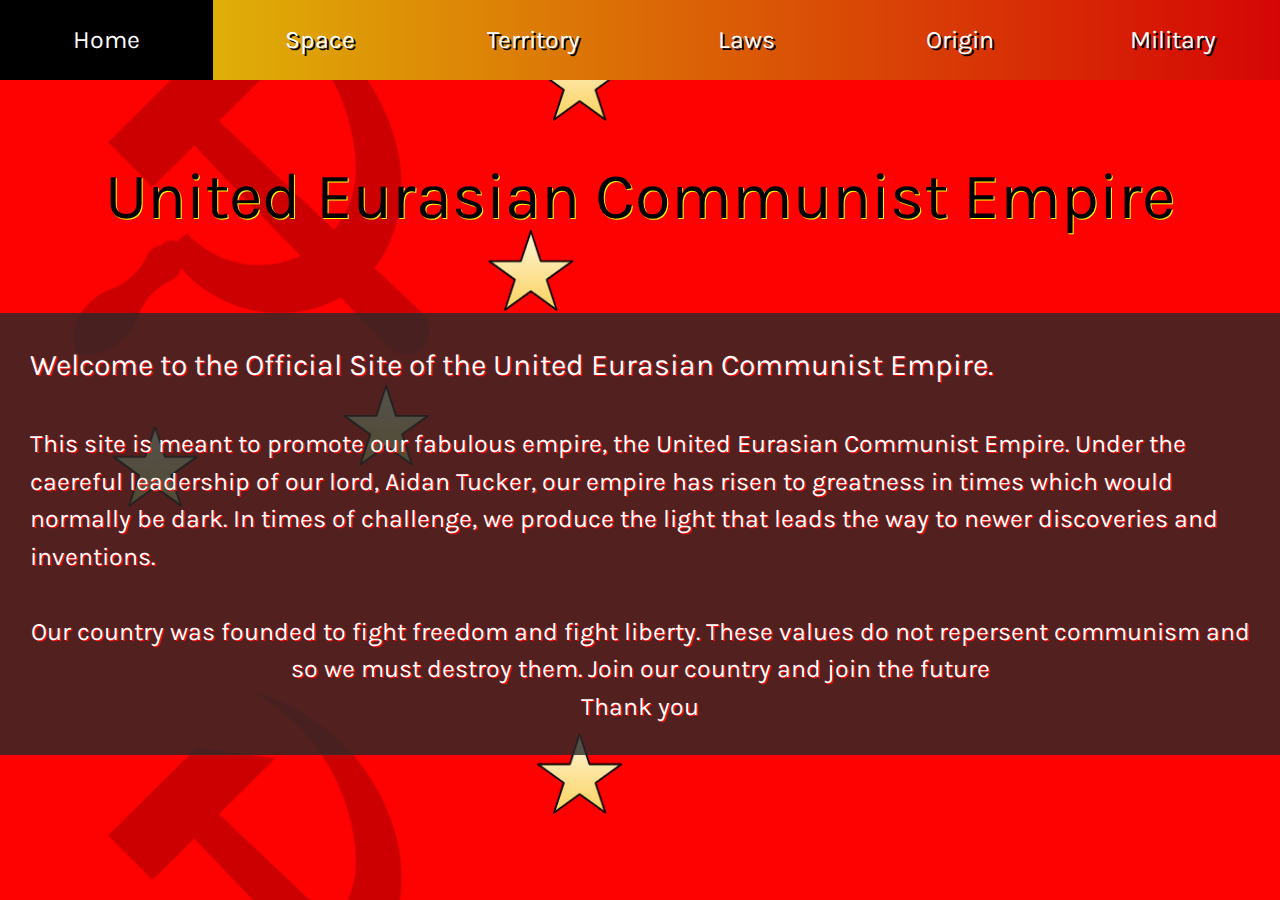
<file: index.html>
<!DOCTYPE html>
<html>
<head>
<meta charset="utf-8">
<meta name=
      "viewport" content="
                       width=device-width">
<title
       >United Eurasian Communist Empire
  </title>
<link href="css/bootstrap-4.3.1.css" rel="stylesheet" 
      type="text/css">
<link href="style.css" 
      rel="stylesheet" 
      type="text/css">
</head>
<body>
<script src="js/jquery-3.3.1.min.js"></script>
<script src="https://cdnjs.cloudflare.com/ajax/libs/popper.js/1.12.9/umd/popper.min.js" 
        integrity="sha384-ApNbgh9B+Y1QKtv3Rn7W3mgPxhU9K/ScQsAP7hUibX39j7fakFPskvXusvfa0b4Q" crossorigin="anonymous"></script>
<!-- <script src="https://maxcdn.bootstrapcdn.com/bootstrap/4.0.0/js/bootstrap.min.js" 
integrity="sha384-JZR6Spejh4U02d8jOt6vLEHfe/JQGiRRSQQxSfFWpi1MquVdAyjUar5+76PVCmYl" crossorigin="anonymous"></script> -->
<script src="js/popper.min.js">
  </script>
<script src="js/bootstrap-4.3.1.js">
  </script>
<script src="script.js"></script>
<div style="height:80px;text-align:center;color:white;" class="navWrapper">
  <a style="display:inline-block;float:left">
    Home
  </a>
  <a style="display:inline-block;float:left" href="spaceprogram.html">
  Space</a> <a style="display:inline-block;float:left" href="territory.html">Territory</a>
  <a style="display:inline-block;float:left" href="laws.html">
    Laws
  </a>
  <a style="display:inline-block;float:left" href="origin.html">Origin</a>
  <a style="display:inline-block;float:left" href="military.html">Military</a></div><br><div class="title" style="text-shadow:1px 1px yellow;">
  United Eurasian Communist Empire</div><br><div class="info" style="padding:30px;color:white;text-shadow:1px 1px red;">
  <span style="font-size:30px;">Welcome to the Official Site of the United Eurasian Communist Empire.
  </span>
  <br>
  <br>This site is meant to promote our fabulous empire, the United Eurasian Communist Empire. Under the caereful leadership of our lord, 
  Aidan Tucker, our empire has risen to greatness in times which would normally be dark. In times of challenge,
  we produce the light that leads the way to newer discoveries and inventions.<br><br><center>Our country was founded to
  fight freedom and fight liberty. These values do not repersent communism and so we must destroy them. Join our country and
  join the future<br> Thank you
  </center>
  </div>
</body>
</html>
</file>
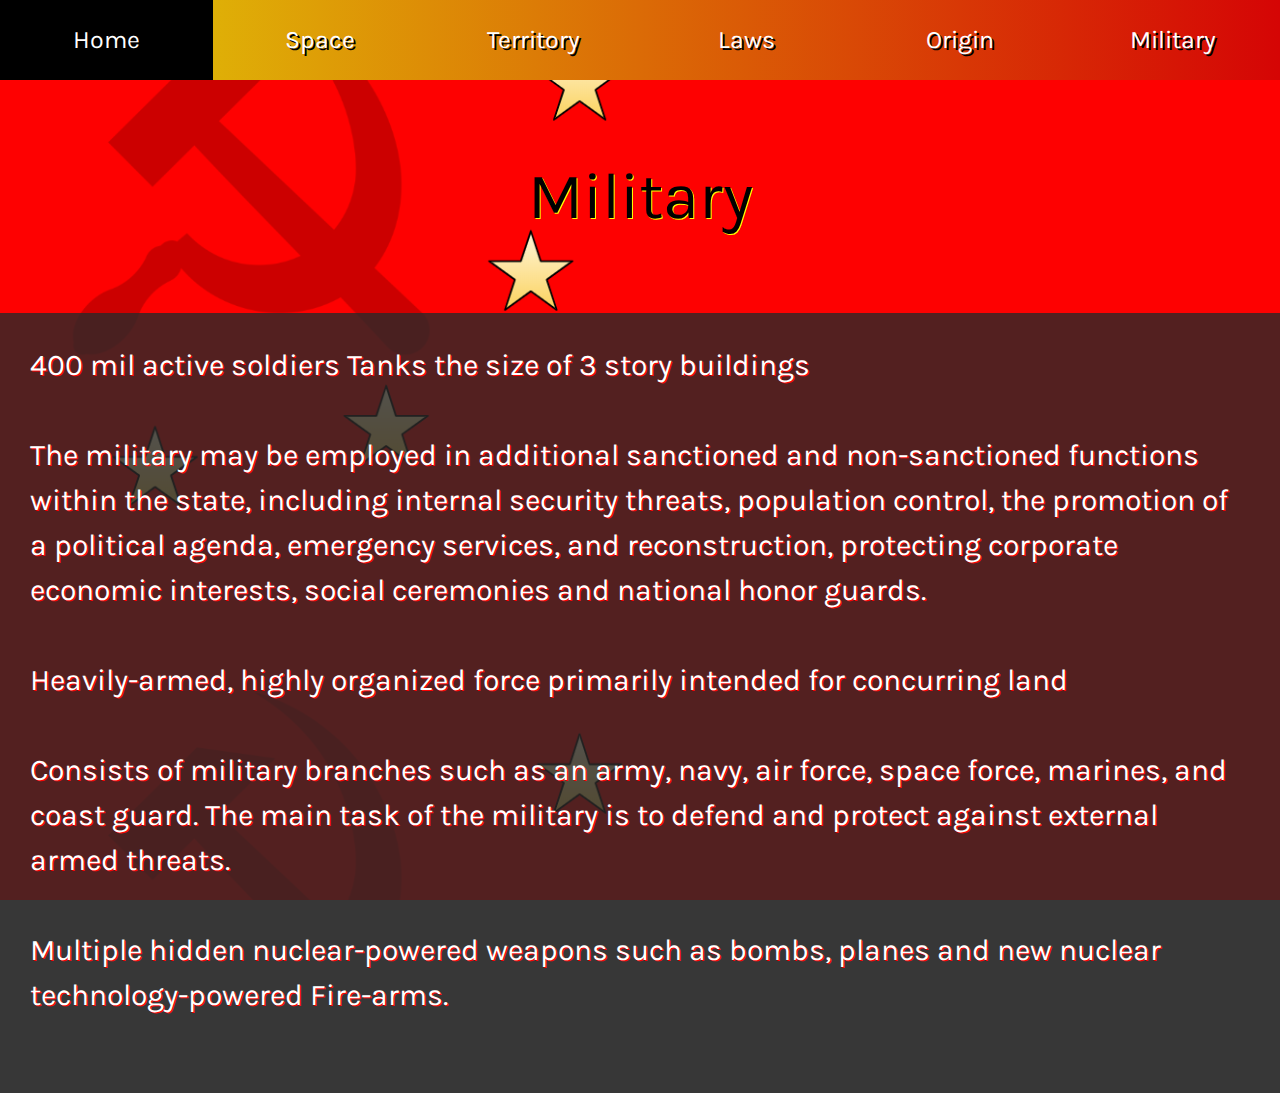
<file: military.html>
<!DOCTYPE html>
<html>
<head>
<meta charset="utf-8">
<meta name="viewport" content="width=device-width">
<title>United Eurasian Communist Empire</title>
<link href="css/bootstrap-4.3.1.css" rel="stylesheet" type="text/css">
<link href="style.css" rel="stylesheet" type="text/css">
</head>
<body>
<script src="js/jquery-3.3.1.min.js"></script>
<script src="https://cdnjs.cloudflare.com/ajax/libs/popper.js/1.12.9/umd/popper.min.js" integrity="sha384-ApNbgh9B+Y1QKtv3Rn7W3mgPxhU9K/ScQsAP7hUibX39j7fakFPskvXusvfa0b4Q" crossorigin="anonymous"></script>
<!-- <script src="https://maxcdn.bootstrapcdn.com/bootstrap/4.0.0/js/bootstrap.min.js" integrity="sha384-JZR6Spejh4U02d8jOt6vLEHfe/JQGiRRSQQxSfFWpi1MquVdAyjUar5+76PVCmYl" crossorigin="anonymous"></script> -->
<script src="js/popper.min.js"></script>
<script src="js/bootstrap-4.3.1.js"></script>
<script src="script.js"></script>
<div style="height:80px;text-align:center;color:white;" class="navWrapper">
  <a style="display:inline-block;float:left" href="index.html">Home</a> <a style="display:inline-block;float:left" href="spaceprogram.html">
 Space</a> <a style="display:inline-block;float:left" href="territory.html">Territory</a>
  <a style="display:inline-block;float:left" href="laws.html">Laws</a><a style="display:inline-block;float:left" href="origin.html">Origin</a>
  <a style="display:inline-block;float:left">Military</a></div><br><div class="title" style="text-shadow:1px 1px yellow;">
  Military</div><br><div class="info" style="padding:30px;color:white;text-shadow:1px 1px red;">
  <span style="font-size:30px;">400 mil active soldiers 

 Tanks the size of 3 story buildings
 <br><br>
 The military may be employed in additional sanctioned and non-sanctioned functions within the state, including internal security threats, population control, the promotion of a political agenda, emergency services, and reconstruction, protecting corporate economic interests, social ceremonies and national honor guards.
<br><br>
Heavily-armed, highly organized force primarily intended for concurring land 
 <br><br>
Consists of military branches such as an army, navy, air force, space force, marines, and coast guard. The main task of the military is to defend and protect against external armed threats.
<br><br>
Multiple hidden nuclear-powered weapons such as bombs, planes and new nuclear technology-powered Fire-arms.
 <br> <br>
  </span>
  </div>
</body>
</html>
</file>
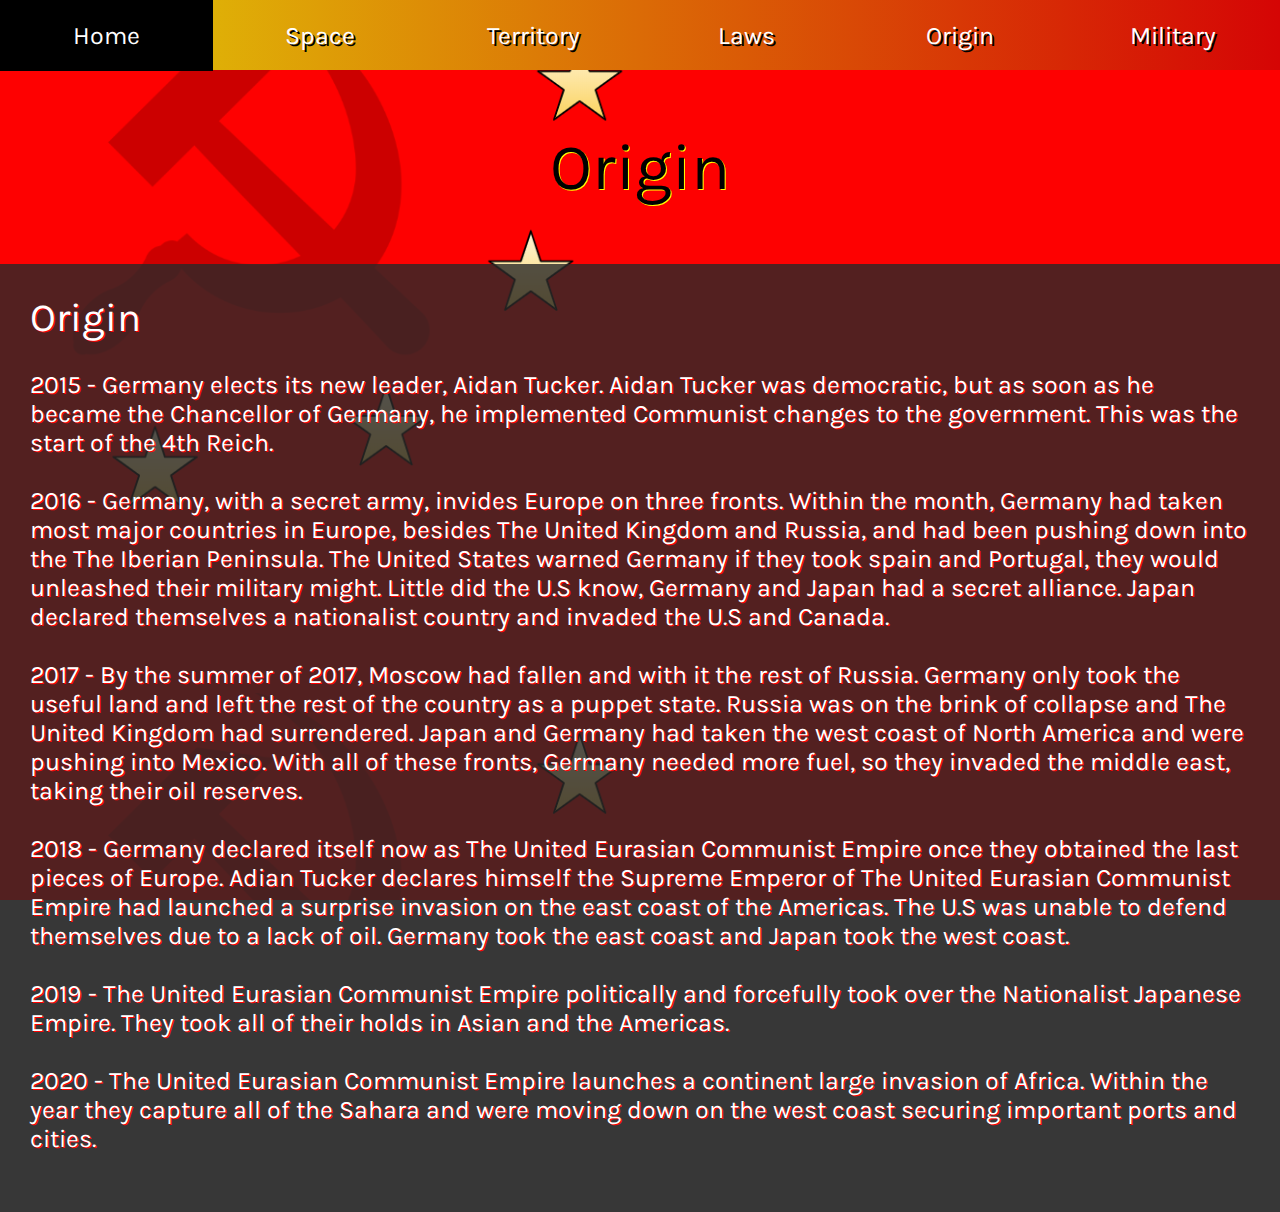
<file: origin.html>
<!DOCTYPE html>
<html>
<head>
<meta charset="utf-8">
<meta name="viewport" content="width=device-width">
<title>United Eurasian Communist Empire</title>
<link href="style.css" rel="stylesheet" type="text/css">
</head>
<body>
<script src="script.js"></script>
<div style="height:70px;text-align:center;" class="navWrapper">
  <a style="display:inline-block;float:left" href="index.html">Home</a> <a style="display:inline-block;float:left" href="spaceprogram.html">
  Space</a> <a style="display:inline-block;float:left" href="territory.html">Territory</a>
  <a style="display:inline-block;float:left" href="laws.html">Laws</a><a style="display:inline-block;float:left">Origin</a>
  <a style="display:inline-block;float:left" href="military.html">Military</a></div><br><div class="title" style="text-shadow:1px 1px yellow;">
Origin</div><br><div class="info" style="padding:30px;color:white;text-shadow:1px 1px red;">
  <span style="font-size:40px;">Origin
  </span>
  <br>
<br>2015 - Germany elects its new leader, Aidan Tucker. Aidan Tucker was democratic, but as soon as he became the Chancellor of Germany, he implemented Communist changes to the government. This was the start of the 4th Reich. <br>
<br>
2016 - Germany, with a secret army, invides Europe on three fronts. Within the month, Germany had taken most major countries in Europe, besides The United Kingdom and Russia, and had been pushing down into the The Iberian Peninsula. The United States warned Germany if they took spain and Portugal, they would unleashed their military might. Little did the U.S know, Germany and Japan had a secret alliance. Japan declared themselves a nationalist country and invaded the U.S and Canada.<br>
<br>
2017 - By the summer of 2017, Moscow had fallen and with it the rest of Russia. Germany only took the useful land and left the rest of the country as a puppet state. Russia was on the brink of collapse and The United Kingdom had surrendered. Japan and Germany had taken the west coast of North America and were pushing into Mexico. With all of these fronts, Germany needed more fuel, so they invaded the middle east, taking their oil reserves.<br>
<br>
2018 - Germany declared itself now as The United Eurasian Communist Empire once they obtained the last pieces of Europe. Adian Tucker declares himself the Supreme Emperor of The United Eurasian Communist Empire had launched a surprise invasion on the east coast of the Americas. The U.S was unable to defend themselves due to a lack of oil. Germany took the east coast and Japan took the west coast.<br>
<br>
2019 - The United Eurasian Communist Empire politically and forcefully took over the Nationalist Japanese Empire. They took all of their holds in Asian and the Americas.<br>
<br>
2020 - The United Eurasian Communist Empire launches a continent large invasion of Africa. Within the year they capture all of the Sahara and were moving down on the west coast securing important ports and cities.<br>

<br>
  </div>
</body>
</html>
</file>
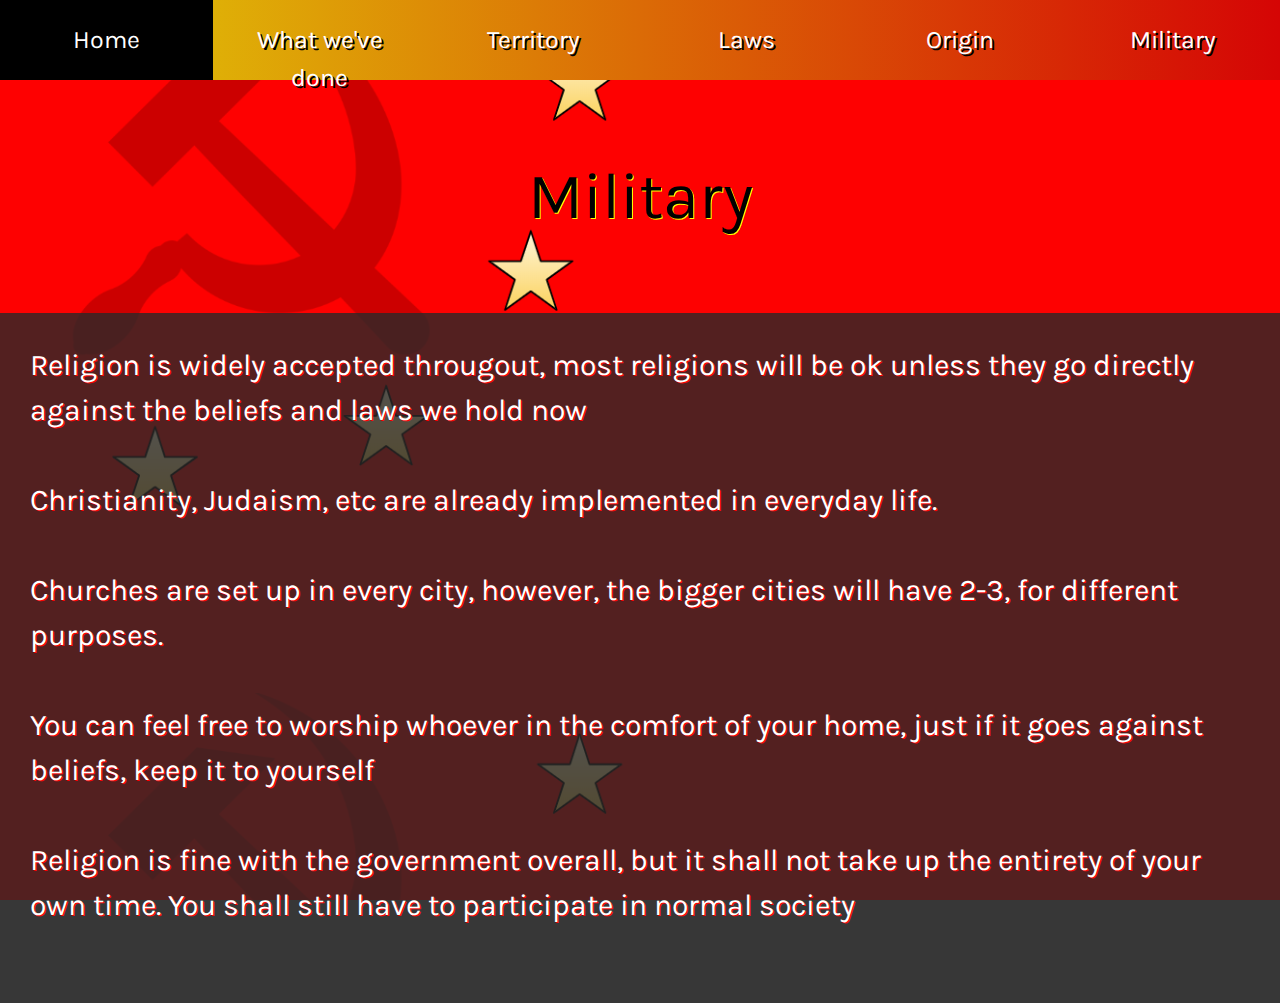
<file: religion.html>
<!DOCTYPE html>
<html>
<head>
<meta charset="utf-8">
<meta name="viewport" content="width=device-width">
<title>United Eurasian Communist Empire</title>
<link href="css/bootstrap-4.3.1.css" rel="stylesheet" type="text/css">
<link href="style.css" rel="stylesheet" type="text/css">
</head>
<body>
<script src="js/jquery-3.3.1.min.js"></script>
<script src="https://cdnjs.cloudflare.com/ajax/libs/popper.js/1.12.9/umd/popper.min.js" integrity="sha384-ApNbgh9B+Y1QKtv3Rn7W3mgPxhU9K/ScQsAP7hUibX39j7fakFPskvXusvfa0b4Q" crossorigin="anonymous"></script>
<!-- <script src="https://maxcdn.bootstrapcdn.com/bootstrap/4.0.0/js/bootstrap.min.js" integrity="sha384-JZR6Spejh4U02d8jOt6vLEHfe/JQGiRRSQQxSfFWpi1MquVdAyjUar5+76PVCmYl" crossorigin="anonymous"></script> -->
<script src="js/popper.min.js"></script>
<script src="js/bootstrap-4.3.1.js"></script>
<script src="script.js"></script>
<div style="height:80px;text-align:center;color:white;" class="navWrapper">
  <a style="display:inline-block;float:left">Home</a> <a style="display:inline-block;float:left">
  What we've done</a> <a style="display:inline-block;float:left">Territory</a>
  <a style="display:inline-block;float:left">Laws</a><a style="display:inline-block;float:left">Origin</a>
  <a style="display:inline-block;float:left">Military</a></div><br><div class="title" style="text-shadow:1px 1px yellow;">
  Military</div><br><div class="info" style="padding:30px;color:white;text-shadow:1px 1px red;">
  <span style="font-size:30px;">Religion is widely accepted througout, most religions will be ok unless they go directly against the beliefs and laws we hold now<br><br>

 Christianity, Judaism, etc are already implemented in everyday life. 
 <br><br>
 Churches are set up in every city, however, the bigger cities will have 2-3, for different purposes.
<br><br>
You can feel free to worship whoever in the comfort of your home, just if it goes against beliefs, keep it to yourself 
 <br><br>
 Religion is fine with the government overall, but it shall not take up the entirety of your own time. You shall still have to participate in normal society
<br><br>
  </span>
  </div>
</body>
</html>
</file>
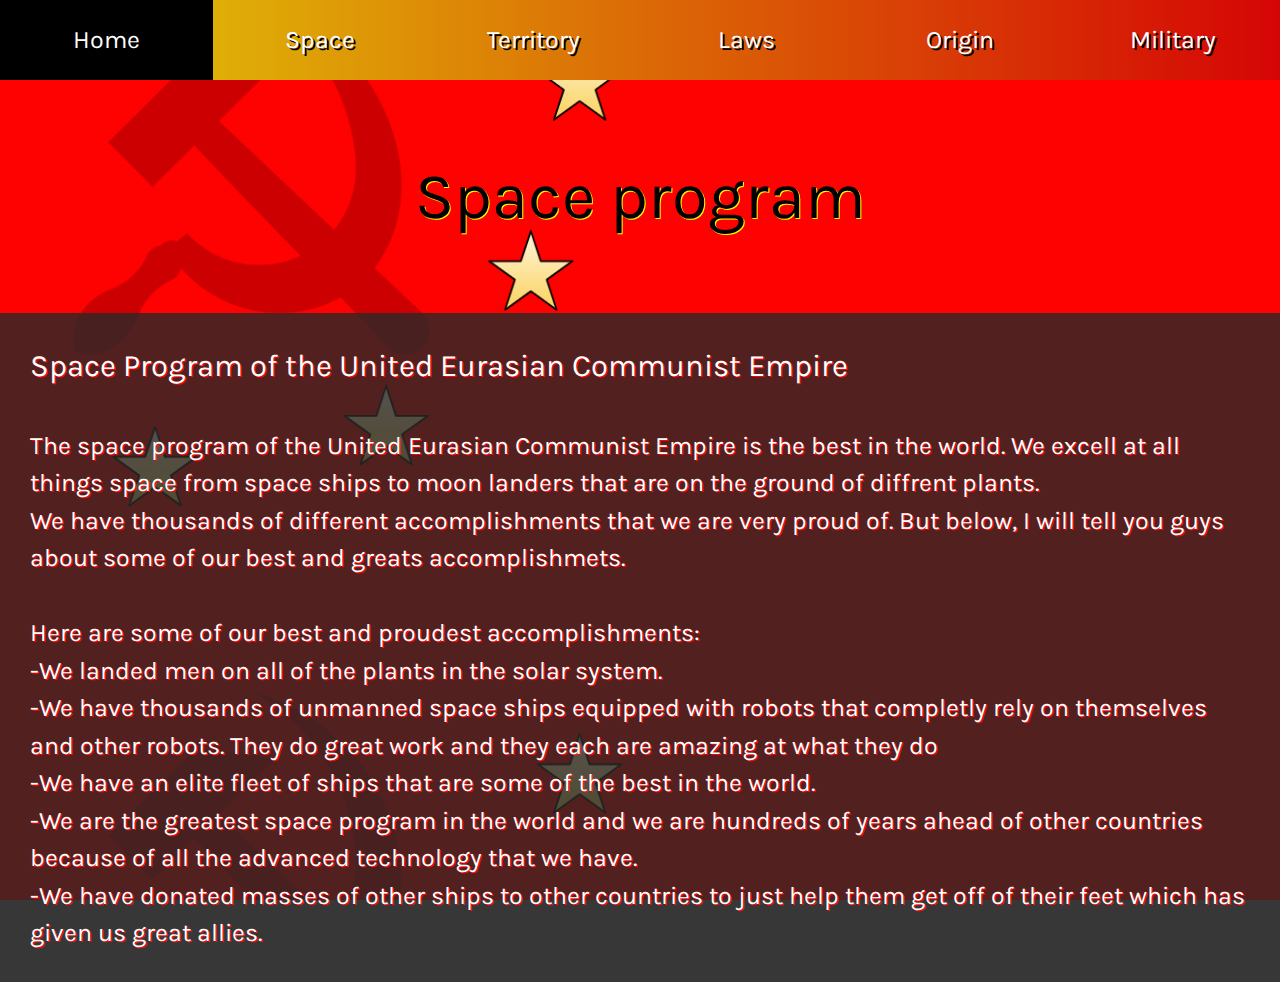
<file: spaceprogram.html>
<!DOCTYPE html>
<html>
<head>
<meta charset="utf-8">
<meta name="viewport" content="width=device-width">
<title>United Eurasian Communist Empire</title>
<link href="css/bootstrap-4.3.1.css" rel="stylesheet" type="text/css">
<link href="style.css" rel="stylesheet" type="text/css">
</head>
<body>
<script src="js/jquery-3.3.1.min.js"></script>
<script src="https://cdnjs.cloudflare.com/ajax/libs/popper.js/1.12.9/umd/popper.min.js" integrity="sha384-ApNbgh9B+Y1QKtv3Rn7W3mgPxhU9K/ScQsAP7hUibX39j7fakFPskvXusvfa0b4Q" crossorigin="anonymous"></script>
<!-- <script src="https://maxcdn.bootstrapcdn.com/bootstrap/4.0.0/js/bootstrap.min.js" integrity="sha384-JZR6Spejh4U02d8jOt6vLEHfe/JQGiRRSQQxSfFWpi1MquVdAyjUar5+76PVCmYl" crossorigin="anonymous"></script> -->
<script src="js/popper.min.js"></script>
<script src="js/bootstrap-4.3.1.js"></script>
<script src="script.js"></script>
<div style="height:80px;text-align:center;color:white;" class="navWrapper">
  <a style="display:inline-block;float:left" href="index.html">Home</a> <a style="display:inline-block;float:left">
  Space</a> <a style="display:inline-block;float:left" href="territory.html">Territory</a>
  <a style="display:inline-block;float:left" href="laws.html">Laws</a><a style="display:inline-block;float:left" href="origin.html">Origin</a>
  <a style="display:inline-block;float:left" href="military.html">Military</a></div><br><div class="title" style="text-shadow:1px 1px yellow;">
  Space program</div><br><div class="info" style="padding:30px;color:white;text-shadow:1px 1px red;">
  <span style="font-size:31px;">Space Program of the United Eurasian Communist Empire
  </span>
  
  
  <br>
  <br>The space program of the United Eurasian Communist Empire is the best in the world. We excell at all things space from space ships to moon landers that are on the ground of diffrent plants.
  <br> We have thousands of different accomplishments that we are very proud of. But below, I will tell you guys about some of our best and greats accomplishmets.
  <br><br>
  Here are some of our best and proudest accomplishments:
  <br>
  -We landed men on all of the plants in the solar system. 
  <br>
  -We have thousands of unmanned space ships equipped with robots that completly rely on themselves and other robots. They do great work and they each are amazing at what they do
  <br>
  -We have an elite fleet of ships that are some of the best in the world.
  <br>
  -We are the greatest space program in the world and we are hundreds of years ahead of other countries because of all the advanced technology that we have.
 <br>
  -We have donated masses of other ships to other countries to just help them get off of their feet which has given us great allies.
  </div>

  
  </body>
</html>
</file>
<file: style.css>
@import url('https://fonts.googleapis.com/css?family=Karla&display=swap');
/* ------------ GLOBAL VALUES ----------- */
body {
  margin: 0px;
  font-family: 'Karla', sans-serif;
  overflow-x: hidden;
  overflow-y: auto;
  top: 0px;
  color: black;
  z-index: 0;
  background-color: #757575;
  font-size: 25px;
  background-image: url("flag.png");
  background-size: 100%;
  background-attachment: fixed;
}
.image {
  width: 100%;
}
* {
  box-sizing: border-box;
}
/* Create three equal columns that floats next to each other */
.testborder {
  border: 1px solid purple;
}
.column {
  float: left;
  width: 50%;
  padding: 20px;
}
/* ------------ CONTENT WRAPPER ----------- */
.mainContent {
  /*	border:1px solid blue;*/
  width: 100%;
}
.row {
  /*	border:1px solid red;*/
  width: 1280px;
  margin: 0 auto;
}
/* Clear floats after the columns */
.row:after {
  content: "";
  display: table;
  clear: both;
}
/* ------------ MAIN NAV ----------- */
.navWrapper {
  background-image: linear-gradient(to left, #D50505, #E1D107);
  z-index: 1;
}
a {
  text-decoration: none;
  color: black;
}
.navWrapper a {
  display: inline-block;
  padding: 21px 20px;
  text-decoration: none;
  color: white;
  text-shadow: 2px 2px black;
  -webkit-transition: 0.5s all;
  width: 16.6666%;
}
.navWrapper a:hover {
  color: white;
  background-color: black;
  text-shadow: 0px 0px black;
}
/* ------------ TITLE FORMAT ----------- */
.title {
  font-size: 65px;
  margin: 30px;
  text-align: center;
}
.title2 {
  color: #90d2f5;
  font-size: 100px;
  text-shadow: 1px 1px 1px black;
}
.project {
  background-color: lightgray;
}
.resumetitle {
  color: #90d2f5;
  font-weight: 500;
  font-size: 50px;
  text-shadow: 1px 1px 1px black;
}
.info {
	width:100%;
	background-color:rgba(40,40,40,0.8);
}
</file>
